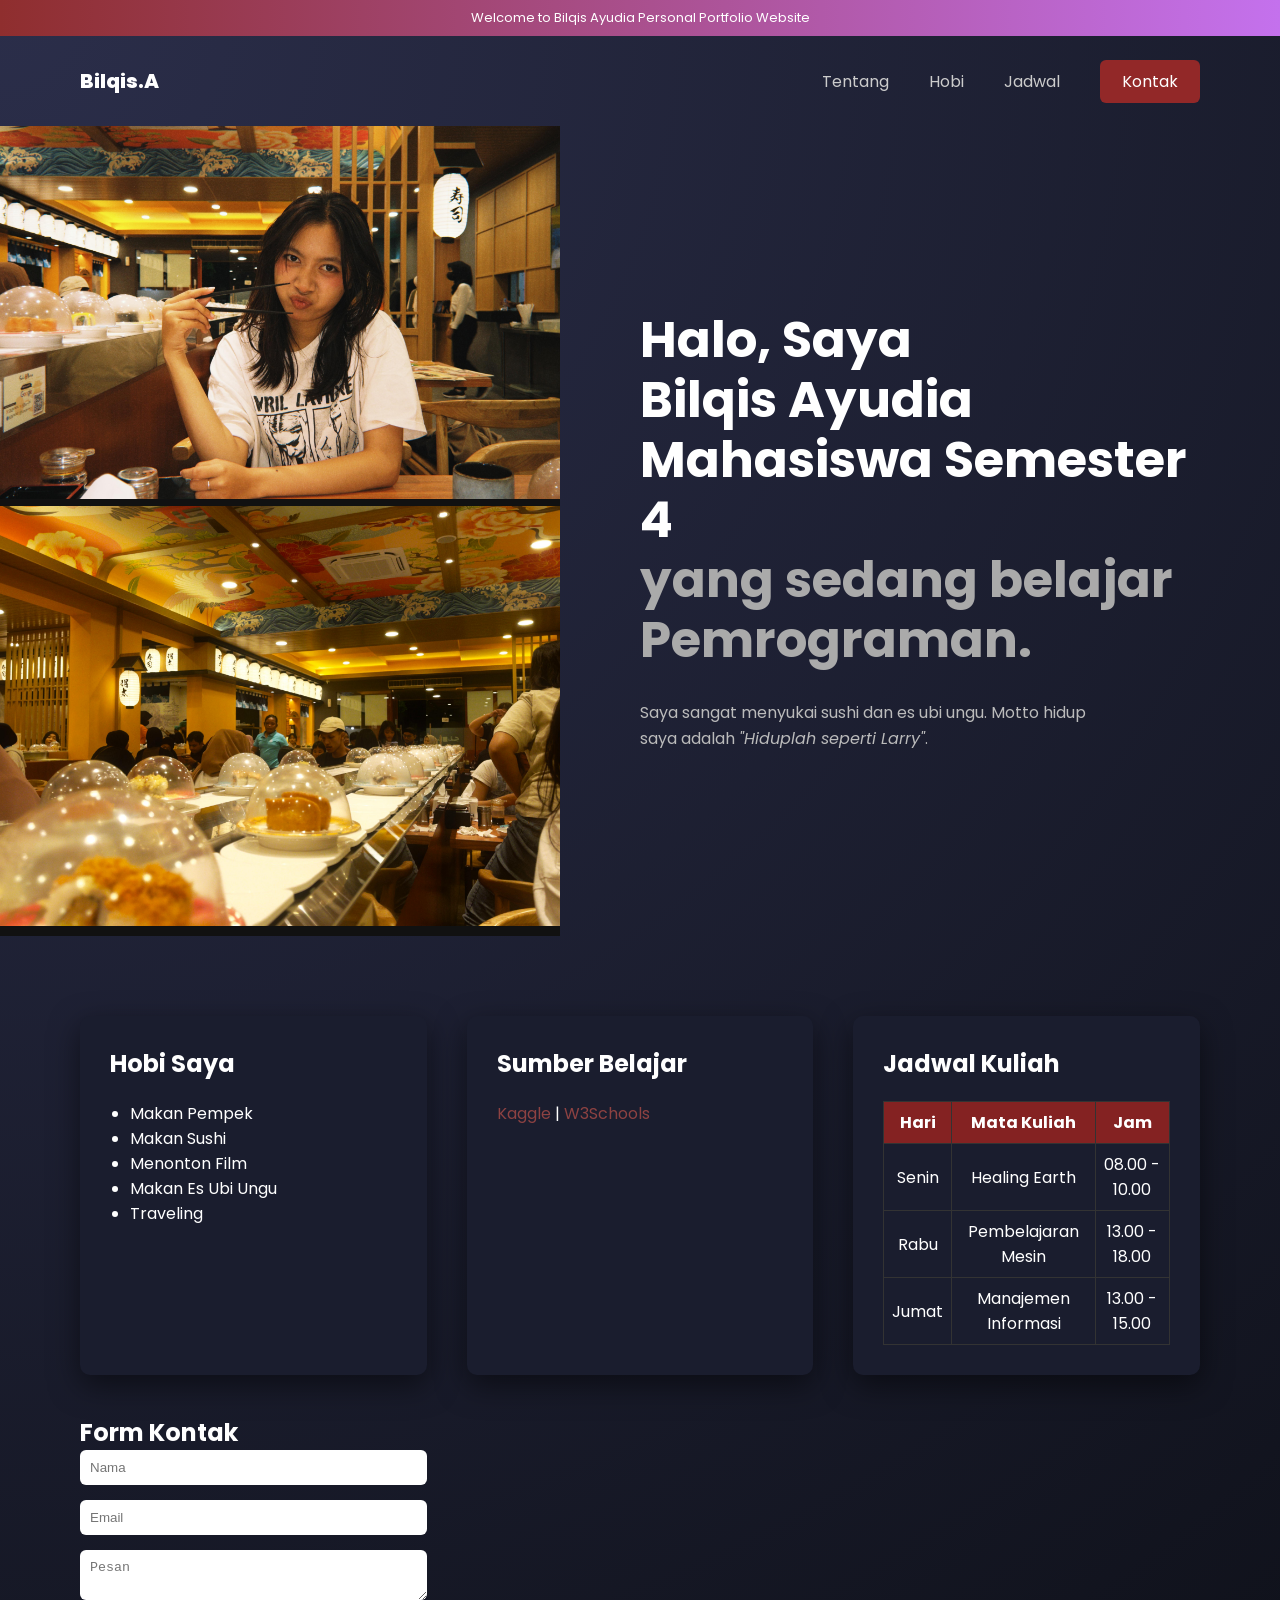
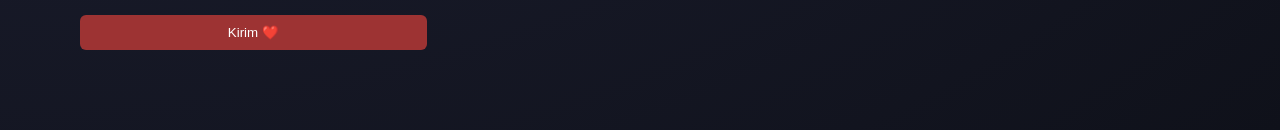
<file: index.html>
<!DOCTYPE html>
<html lang="id">
<head>
    <meta charset="UTF-8">
    <title>Bilqis Ayudia - Portfolio</title>
    <meta name="viewport" content="width=device-width, initial-scale=1.0">
    
    <link href="https://fonts.googleapis.com/css2?family=Poppins:wght@300;400;600;800&display=swap" rel="stylesheet">
    <link rel="stylesheet" href="style.css">
</head>
<body>

    
    <div class="top-bar">
        Welcome to Bilqis Ayudia Personal Portfolio Website 
    </div>

    
    <nav class="navbar">
        <div class="logo">Bilqis.A</div>
        <ul class="nav-links">
            <li><a href="#about">Tentang</a></li>
            <li><a href="#hobi">Hobi</a></li>
            <li><a href="#jadwal">Jadwal</a></li>
            <li><a href="#kontak" class="contact-btn">Kontak</a></li>
        </ul>
    </nav>

   <section class="hero">

    
    <div class="hero-left">
        <div class="photo-wrapper">
            <img src="aku2.jpeg" alt="Foto Bilqiss" class="main-photo">
            <img src="sushi1.jpeg" alt="I LOVE Sushi" class="second-photo">
        </div>
    </div>

  
       
        <div class="hero-right">
            <h1>
                Halo, Saya <br>
                <strong>Bilqis Ayudia</strong> <br>
                Mahasiswa Semester 4 <br>
                <span>yang sedang belajar Pemrograman.</span>
            </h1>

            <p>
                Saya sangat menyukai sushi dan es ubi ungu. 
                Motto hidup saya adalah <i>"Hiduplah seperti Larry"</i>.
            </p>
        </div>

    </section>

    
    <section class="content-section">

      
        <div class="card" id="hobi">
            <h2>Hobi Saya</h2>
            <ul>
                <li>Makan Pempek</li>
                <li>Makan Sushi</li>
                <li>Menonton Film</li>
                <li>Makan Es Ubi Ungu</li>
                <li>Traveling</li>
            </ul>
        </div>

        
        <div class="card">
            <h2>Sumber Belajar</h2>
            <p>
                <a href="https://www.kaggle.com" target="_blank">Kaggle</a> |
                <a href="https://www.w3schools.com" target="_blank">W3Schools</a>
            </p>
        </div>


        <div class="card" id="jadwal">
            <h2>Jadwal Kuliah</h2>
            <table>
                <tr>
                    <th>Hari</th>
                    <th>Mata Kuliah</th>
                    <th>Jam</th>
                </tr>
                <tr>
                    <td>Senin</td>
                    <td>Healing Earth</td>
                    <td>08.00 - 10.00</td>
                </tr>
                <tr>
                    <td>Rabu</td>
                    <td>Pembelajaran Mesin</td>
                    <td>13.00 - 18.00</td>
                </tr>
                <tr>
                    <td>Jumat</td>
                    <td>Manajemen Informasi</td>
                    <td>13.00 - 15.00</td>
                </tr>
            </table>
        </div>

        
        <div class="love-container" id="kontak">
    <h2>Form Kontak</h2>
    <div class="love-shape">
        <form>
            <input type="text" placeholder="Nama">
            <input type="email" placeholder="Email">
            <textarea placeholder="Pesan"></textarea>
            <button type="submit">Kirim ❤️</button>
        </form>
    </div>
</div>

    </section>

</body>
</html>
</file>
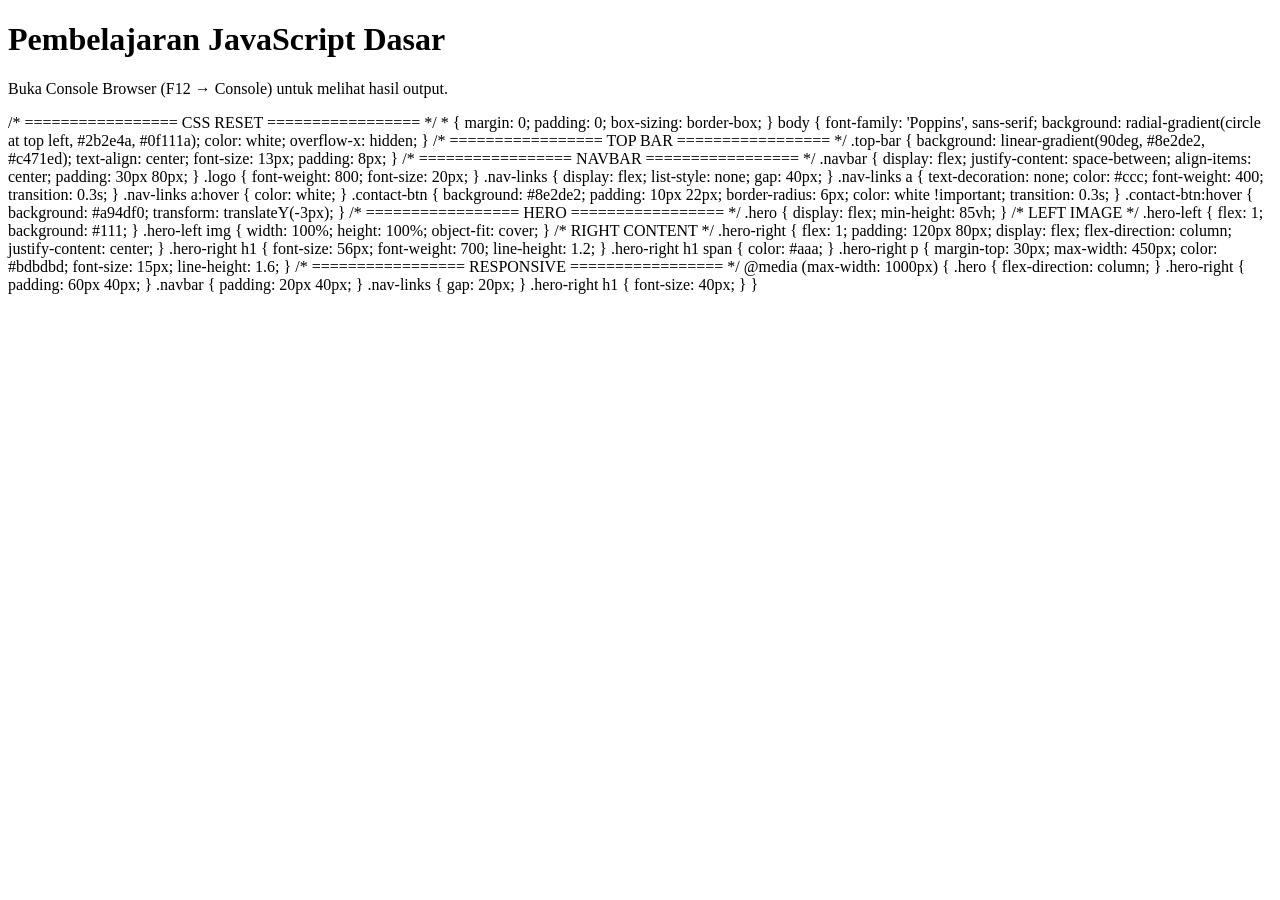
<file: coba.html>
<!DOCTYPE html>
<html>
<head>
    <meta charset="UTF-8">
    <title>Pembelajaran JavaScript Dasar</title>
</head>
<body>

    <h1>Pembelajaran JavaScript Dasar</h1>
    <p>Buka Console Browser (F12 → Console) untuk melihat hasil output.</p>
/* ================= CSS RESET ================= */
* {
    margin: 0;
    padding: 0;
    box-sizing: border-box;
}

body {
    font-family: 'Poppins', sans-serif;
    background: radial-gradient(circle at top left, #2b2e4a, #0f111a);
    color: white;
    overflow-x: hidden;
}

/* ================= TOP BAR ================= */
.top-bar {
    background: linear-gradient(90deg, #8e2de2, #c471ed);
    text-align: center;
    font-size: 13px;
    padding: 8px;
}

/* ================= NAVBAR ================= */
.navbar {
    display: flex;
    justify-content: space-between;
    align-items: center;
    padding: 30px 80px;
}

.logo {
    font-weight: 800;
    font-size: 20px;
}

.nav-links {
    display: flex;
    list-style: none;
    gap: 40px;
}

.nav-links a {
    text-decoration: none;
    color: #ccc;
    font-weight: 400;
    transition: 0.3s;
}

.nav-links a:hover {
    color: white;
}

.contact-btn {
    background: #8e2de2;
    padding: 10px 22px;
    border-radius: 6px;
    color: white !important;
    transition: 0.3s;
}

.contact-btn:hover {
    background: #a94df0;
    transform: translateY(-3px);
}

/* ================= HERO ================= */
.hero {
    display: flex;
    min-height: 85vh;
}

/* LEFT IMAGE */
.hero-left {
    flex: 1;
    background: #111;
}

.hero-left img {
    width: 100%;
    height: 100%;
    object-fit: cover;
}

/* RIGHT CONTENT */
.hero-right {
    flex: 1;
    padding: 120px 80px;
    display: flex;
    flex-direction: column;
    justify-content: center;
}

.hero-right h1 {
    font-size: 56px;
    font-weight: 700;
    line-height: 1.2;
}

.hero-right h1 span {
    color: #aaa;
}

.hero-right p {
    margin-top: 30px;
    max-width: 450px;
    color: #bdbdbd;
    font-size: 15px;
    line-height: 1.6;
}

/* ================= RESPONSIVE ================= */
@media (max-width: 1000px) {
    .hero {
        flex-direction: column;
    }

    .hero-right {
        padding: 60px 40px;
    }

    .navbar {
        padding: 20px 40px;
    }

    .nav-links {
        gap: 20px;
    }

    .hero-right h1 {
        font-size: 40px;
    }
}
    <script>
        // ===============================
        // PROGRAM PEMBELAJARAN JAVASCRIPT DASAR
        // ===============================

        // ====== OUTPUT ======
        console.log("=== Program Belajar JavaScript Dasar ===");

        // ====== INPUT ======
        let nama = prompt("Masukkan nama Anda:");
        console.log("Halo, " + nama + "!");

        // ====== TIPE DATA ======
        let umur = Number(prompt("Masukkan umur Anda:")); // Number
        let mahasiswa = true; // Boolean
        let jurusan = "Informatika"; // String

        console.log("=== Data Anda ===");
        console.log("Nama       : " + nama);
        console.log("Umur       : " + umur);
        console.log("Mahasiswa  : " + mahasiswa);
        console.log("Jurusan    : " + jurusan);

        // ====== LOOP FOR ======
        console.log("=== Perulangan FOR ===");
        for (let i = 1; i <= 5; i++) {
            console.log("Perulangan ke-" + i);
        }

        // ====== LOOP WHILE ======
        console.log("=== Perulangan WHILE ===");
        let angka = 1;
        while (angka <= 3) {
            console.log("Angka: " + angka);
            angka++;
        }

        console.log("=== Program Selesai ===");
    </script>

</body>
</html>
</file>
<file: style.css>
* {
    margin: 0;
    padding: 0;
    box-sizing: border-box;
}

body {
    font-family: 'Poppins', sans-serif;
    background: radial-gradient(circle at top left, #2b2e4a, #0f111a);
    color: white;
}


.top-bar {
    background: linear-gradient(90deg, #8f2e2e, #c471ed);
    text-align: center;
    font-size: 13px;
    padding: 8px;
}


.navbar {
    display: flex;
    justify-content: space-between;
    align-items: center;
    padding: 30px 80px;
}

.logo {
    font-weight: 800;
    font-size: 20px;
}

.nav-links {
    display: flex;
    list-style: none;
    gap: 40px;
}

.nav-links a {
    text-decoration: none;
    color: #ccc;
    transition: 0.3s;
}

.nav-links a:hover {
    color: white;
}

.contact-btn {
    background: #922828;
    padding: 10px 22px;
    border-radius: 6px;
    color: white !important;
    transition: 0.3s;
}

.contact-btn:hover {
    background: #912d2d;
    transform: translateY(-3px);
}


.hero {
    display: flex;
    min-height: 90vh;
}

.hero-left {
    flex: 1;
    background: #111;
}

.hero-left img {
    width: 100%;
    height: 100%;
    object-fit: cover;
}

.hero-right {
    flex: 1;
    padding: 120px 80px;
    display: flex;
    flex-direction: column;
    justify-content: center;
}

.hero-right h1 {
    font-size: 50px;
    line-height: 1.2;
}

.hero-right span {
    color: #aaa;
}

.hero-right p {
    margin-top: 30px;
    max-width: 450px;
    color: #bbb;
    line-height: 1.6;
}


.content-section {
    padding: 80px;
    display: grid;
    grid-template-columns: repeat(auto-fit, minmax(300px, 1fr));
    gap: 40px;
}

.card {
    background: #1a1d2e;
    padding: 30px;
    border-radius: 10px;
    box-shadow: 0 10px 30px rgba(0,0,0,0.5);
    transition: 0.3s;
}

.card:hover {
    transform: translateY(-5px);
}

.card h2 {
    margin-bottom: 20px;
}

.card ul {
    list-style: disc;
    padding-left: 20px;
}

.card a {
    color: #8d4242;
    text-decoration: none;
}

.card table {
    width: 100%;
    border-collapse: collapse;
}

.card th, .card td {
    border: 1px solid #333;
    padding: 8px;
    text-align: center;
}

.card th {
    background: #842222;
}


form {
    display: flex;
    flex-direction: column;
    gap: 15px;
}

input, textarea {
    padding: 10px;
    border-radius: 6px;
    border: none;
    outline: none;
}

button {
    padding: 10px;
    background: #9d3333;
    color: white;
    border: none;
    border-radius: 6px;
    cursor: pointer;
    transition: 0.3s;
}

button:hover {
    background: #a53636;
}


@media (max-width: 1000px) {
    .hero {
        flex-direction: column;
    }

    .hero-right {
        padding: 60px 40px;
    }

    .navbar {
        padding: 20px 40px;
    }

    .love-container {
    text-align: center;
    padding: 60px 20px;
}

.love-shape {
    position: relative;
    width: 350px;
    height: 320px;
    margin: 0 auto;
    background: #b33939;
    transform: rotate(-45deg);
    border-radius: 20px;
}

.love-shape::before,
.love-shape::after {
    content: "";
    position: absolute;
    width: 350px;
    height: 320px;
    background: #b33939;
    border-radius: 50%;
}

.love-shape::before {
    top: -175px;
    left: 0;
}

.love-shape::after {
    left: 175px;
    top: 0;
}

.love-shape form {
    position: absolute;
    top: 50%;
    left: 50%;
    transform: translate(-50%, -50%) rotate(45deg);
    width: 70%;
    display: flex;
    flex-direction: column;
    gap: 10px;
}

.love-shape input,
.love-shape textarea {
    padding: 8px;
    border-radius: 6px;
    border: none;
    outline: none;
}

.love-shape button {
    background: #fff;
    color: #b33939;
    font-weight: bold;
    border-radius: 6px;
}

.love-shape button:hover {
    background: #ffe6e6;
}
}
</file>
